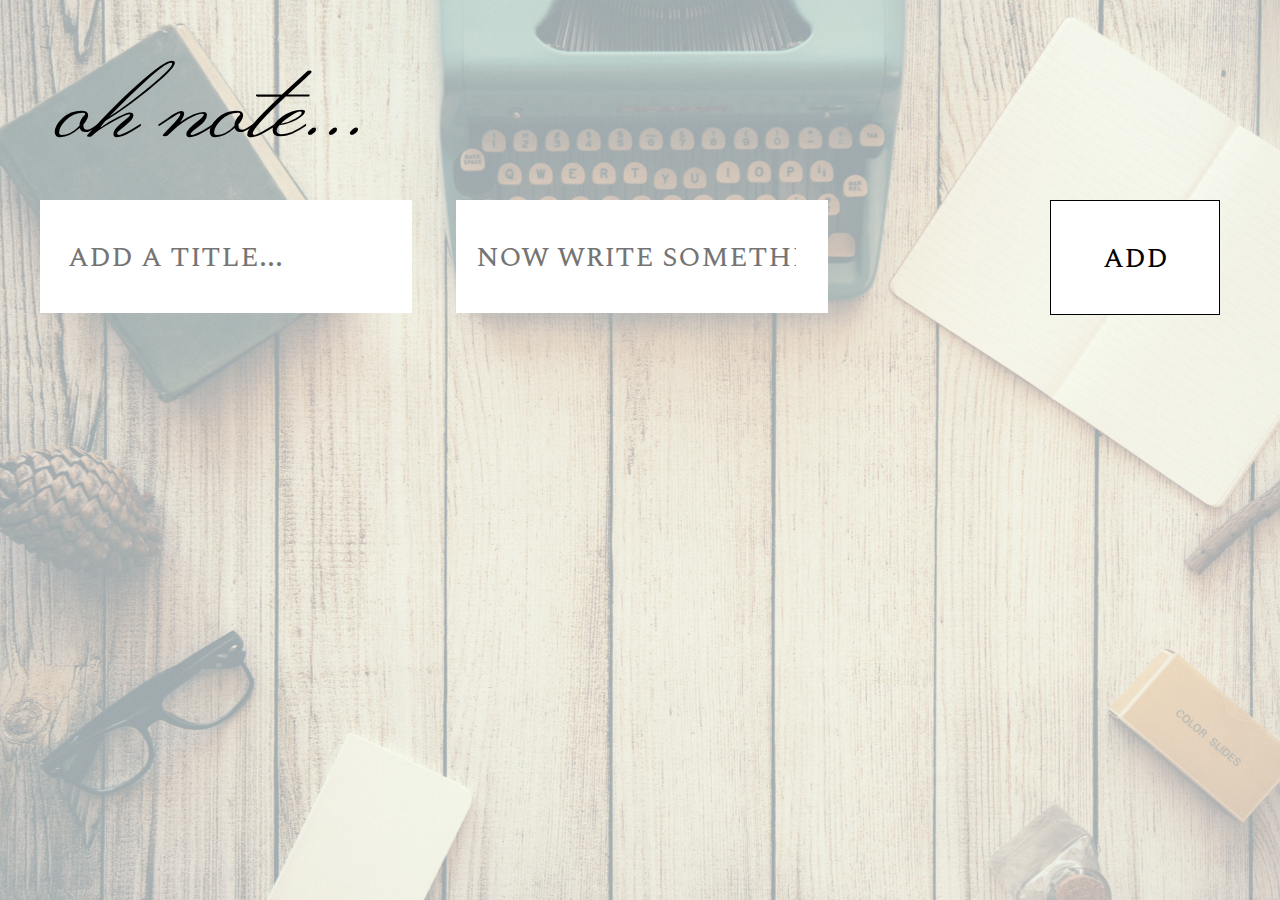
<file: public/index.html>
<!DOCTYPE html>
<html>
  <head>
    <title>oh note...</title>
    <meta charset="utf-8">
    <link rel="stylesheet" href="style.css">
    <link href="https://fonts.googleapis.com/css?family=Spectral+SC" rel="stylesheet">
    <link href="https://fonts.googleapis.com/css?family=Monsieur+La+Doulaise" rel="stylesheet">
    <link href="https://fonts.googleapis.com/icon?family=Material+Icons" rel="stylesheet">
  </head>
  <body>
    <div id="overlay" class="light-overlay">
      <h1 id="title">oh note...</h1>
      <form id="new-note-form" method="post">
        <input id="new-note-title" class="new-note-form" type="text" name="note-title" placeholder=" add a title...">
         <input id="new-note-text" class="new-note-form" type="text" name="content" placeholder="now write something...">
        <input type="submit" id="create-new-note" class="new-note-form" value="add">
      </form>
      <div class="all-notes">
      </div>
    </div>
    <script type="text/javascript" src="../src/note.js"></script>
    <script type="text/javascript" src="../src/noteList.js"></script>
    <script type="text/javascript" src="../helpers/selectors.js"></script>
    <script type="text/javascript" src="../helpers/createNote.js"></script>
    <script type="text/javascript" src="../helpers/fullScreenNote.js"></script>
    <script type="text/javascript" src="../interfaceLayer.js"></script>
  </body>
</html>
</file>
<file: public/style.css>
html, body {
  margin: 0px;
  height: 100%;
  width: 100%;
}

body {
  background-image: url(assets/background.jpg);
  background-position: center;
  background-size: cover;
  background-repeat: no-repeat;
  background-attachment: fixed;
}

.light-overlay {
  background-color: rgba(255,255,255, 0.6);
  height: 100%;
  width: 100%;
  overflow-y: scroll;
}

.dark-overlay {
  background-color: rgba(0,0,0, 0.6);
  height: 100%;
  width: 100%;
  overflow-y: scroll;
}

#title {
  font-family: 'Monsieur La Doulaise', cursive;
  font-size: 8em;
  font-weight:lighter;
  margin: 0px;
  display: inline-block;
  margin-left: 60px;
}

.new-note-form {
  font-family: 'Spectral SC', serif;
  font-size: 2em;
  padding: 1em;
  background-color: #fff;
  margin-left: 40px;
  transition: 1s;
}

#new-note-text {
  border: none;
  width: 25%;
  padding-left: 20px;
  transition: 1s;
}

#new-note-text:focus {
  width: 40%;
  transition: 1s;
}

#new-note-text:focus::-webkit-input-placeholder {
  opacity: 0;
  transition: 1s;
  border: 1px solid #d6d6d6;
}

#new-note-title {
  border: none;
  width: 25%;
  padding-left: 20px;
  transition: 1s;
}

#new-note-title:focus {
  width: 40%;
  transition: 1s;
}

#new-note-title:focus::-webkit-input-placeholder {
  opacity: 0;
  transition: 1s;
  border: 1px solid #d6d6d6;
}

#create-new-note {
  border: 1px solid #000;
  width: 10%;
  float: right;
  margin-right: 60px;
  min-width: 170px;
  border-radius: 0px;
  padding: 1em;
}

#create-new-note:hover {
  background-color: #000;
  color: #fff;
  transition: 1s;
}

.all-notes {
  max-width: 100%;
}

.note {
  color: #000;
  background-color: #fff;
  height: 200px;
  margin: 4%;
  display: inline-block;
  width: 15%;
  font-family: 'Spectral SC', serif;
  font-size: 1em;
  padding: 20px;
  transition: 1s;
  overflow: hidden;
  word-wrap: break-word;
}
.note:hover {
  color: #fff;
  background-color: rgba(0,0,0,0.8);
  transition: 1s;
}

.note-title {
  font-weight: lighter;
}

.full-screen-note {
  margin-right: auto;
  margin-left: auto;
  overflow: hidden;
  font-family: 'Spectral SC', serif;
  width: 80%;
  min-height: 40em;
  word-wrap: break-word;
  background-color: #fff;
  padding: 3em;
  margin: auto;
  margin-top: 3em;
  margin-bottom: 3em;
  clear: both;
}

.full-screen-note h1 {
  text-align: center;
  font-size: 4em;
}

.button-wrapper {
  display: block;
  background-color: #fff;
  border-radius: 200px;
  height: 5em;
  width: 5em;
  float: right;
  margin-right: 2em;
  text-align: center;
  margin-bottom: 1em;
  margin-top: -2em;
  transition: 1s;
  border: none;
}

.button-wrapper:hover {
  color: #fff;
  background-color: #000;
}

#exit-icon {
  margin-right: auto;
  margin-left: auto;
  font-size: 3.5em;
  line-height: 1.45em;
  vertical-align: middle;
}
</file>
